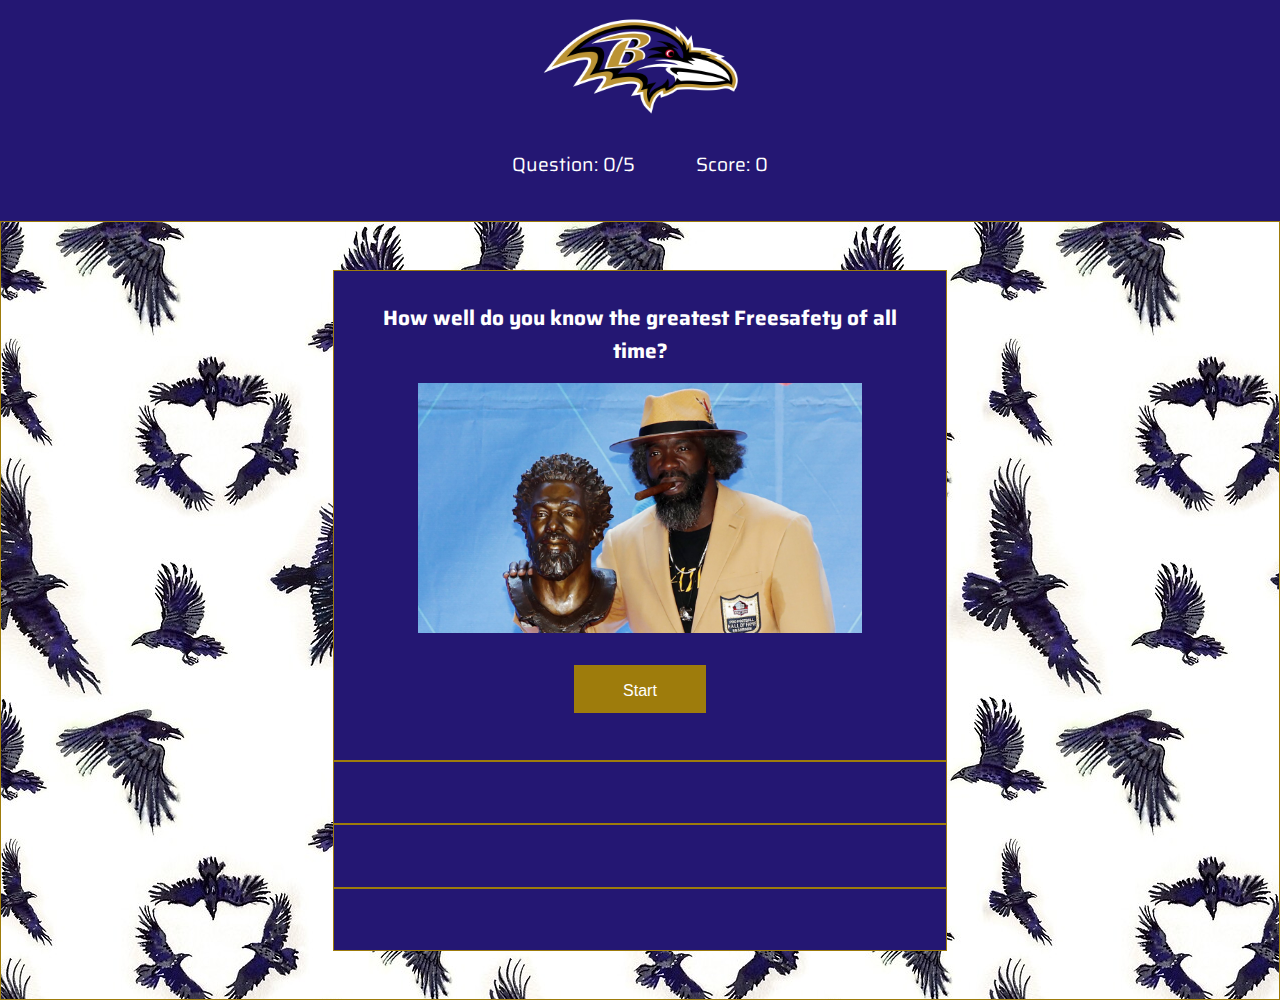
<file: index.html>
<!DOCTYPE html>
<html lang="en">
<head>
    <meta charset="UTF-8">
    <meta name="viewport" content="width=device-width, initial-scale=1.0">
    <meta name="description" type="A quiz to determine how well you know the GOAT, Ed Reed\
    (and if you are worthy of his presence)">
    <meta http-equiv="X-UA-Compatible" content="ie=edge">
    <link rel="stylesheet" href="index.css">
    <link href="https://fonts.googleapis.com/css?family=Saira&display=swap" rel="stylesheet">
    <title>Ed Reed Quiz</title>
</head>
<body>
    <main role="main" class="container">
        <header role="banner" class="header">
            <section>
                <img class="ravensLogo" src="images/top.png" alt="Baltimore Ravens Logo">
            </section>
            <section>
                <ul>
                    <li class="sizeAdjust">Question: <span class="questionNum">0</span>/5</li>
                    <li class="sizeAdjust">Score: <span class="score">0</span></li>
                </ul>
            </section>
        </header>
        <section role="region" class="mainBox">
            <section class="startQuiz box">
                <h1>How well do you know the greatest Freesafety of all time?</h1>
                <img class= "pics" src="images/start.jpeg" alt="Ed Reed with his Pro Football Hall of Fame Bust">
                <button class="button startButton" type="button">Start</button>
            </section>

            <section class="questionBox box actionBox">
            </section>

            <section class="answerBox box actionBox">
            </section>

            <section class="resultsBox box actionBox">
            </section>
        </section>
    </main>

    <script src="https://code.jquery.com/jquery-3.4.1.min.js"
    integrity="sha256-CSXorXvZcTkaix6Yvo6HppcZGetbYMGWSFlBw8HfCJo="
    crossorigin="anonymous"></script>
    <script src="index.js"></script>
    
</body>
</html>
</file>
<file: index.css>
* {
    box-sizing: border-box;
    margin: 0;
    padding: 0; 
}

body {
    font-family: 'Saira', sans-serif;
    background-color: #241773;
    color: #ffffff;
}

.header {
    text-align: center;
}

.header li {
    display: block;
    list-style: none;
    margin: .5em;
    font-size: 1em;
}

h1 {
    font-size: 1.1em;
}

.ravensLogo {
    width: 40%;
    max-width: 215px;
}

.mainBox {
    display: flex;
    flex-direction: column;
    align-items: center;
    justify-content: space-between;
    text-align: center;
    margin: 2em auto auto;
    border: solid 1px #9E7C0C;
    padding: 10%;
    background: url(images/ravensbox.jpg);
}

.box, .startQuiz{
    display: flex;
    flex-direction: column;
    align-items: center;
    justify-content: space-between;
    text-align: center;
    margin: auto;
    border: solid 1px #9E7C0C;
    padding: 5%;
    background-color: #241773;
}

.pics {
    max-width: 90%;
    max-height: 250px;
    margin: 1em 0;
}

label {
    display: block;
    padding: 1em;
    cursor: pointer;
}

fieldset {
    border: 0;
}

.button {
    padding: 0 3em;
    margin: 1em;
    color: #ffffff;
    background-color: #9E7C0C;
    border: 1px solid #9E7C0C;
    height: 3em;
    font-size: .9em;
    cursor: pointer;
}

/* .sizeAdjust {
    margin-bottom: .5em;
} */

@media only screen and (min-width: 320px) {
    .header li {
        display: inline-block;
    }

    .ravensLogo {
        max-width: 215px;
    }
}

/* @media only screen and (min-width: 550px) {

} */

@media only screen and (min-width: 800px) {
    .header li {
        display: inline-block;
        margin: .5em 1.5em;
        font-size: 1.2em;
    }

    .header {
        height: 20%;
    }

    h1, h3, legend {
        font-size: 1.3em;
    }

    label {
        font-size: 1.2em;
    }

    .sizeAdjust {
        font-size: 1.2em;
    }

    .mainBox{
        padding-top: 3em;
        padding-bottom: 3em;
    }

    .box {
        /* height: 550px; */
        width: 60%;
        padding: 3%;
        justify-content: space-around;
    }

    .button {
        font-size: 1em;
        padding: 1em 3em;
    }

}
</file>
